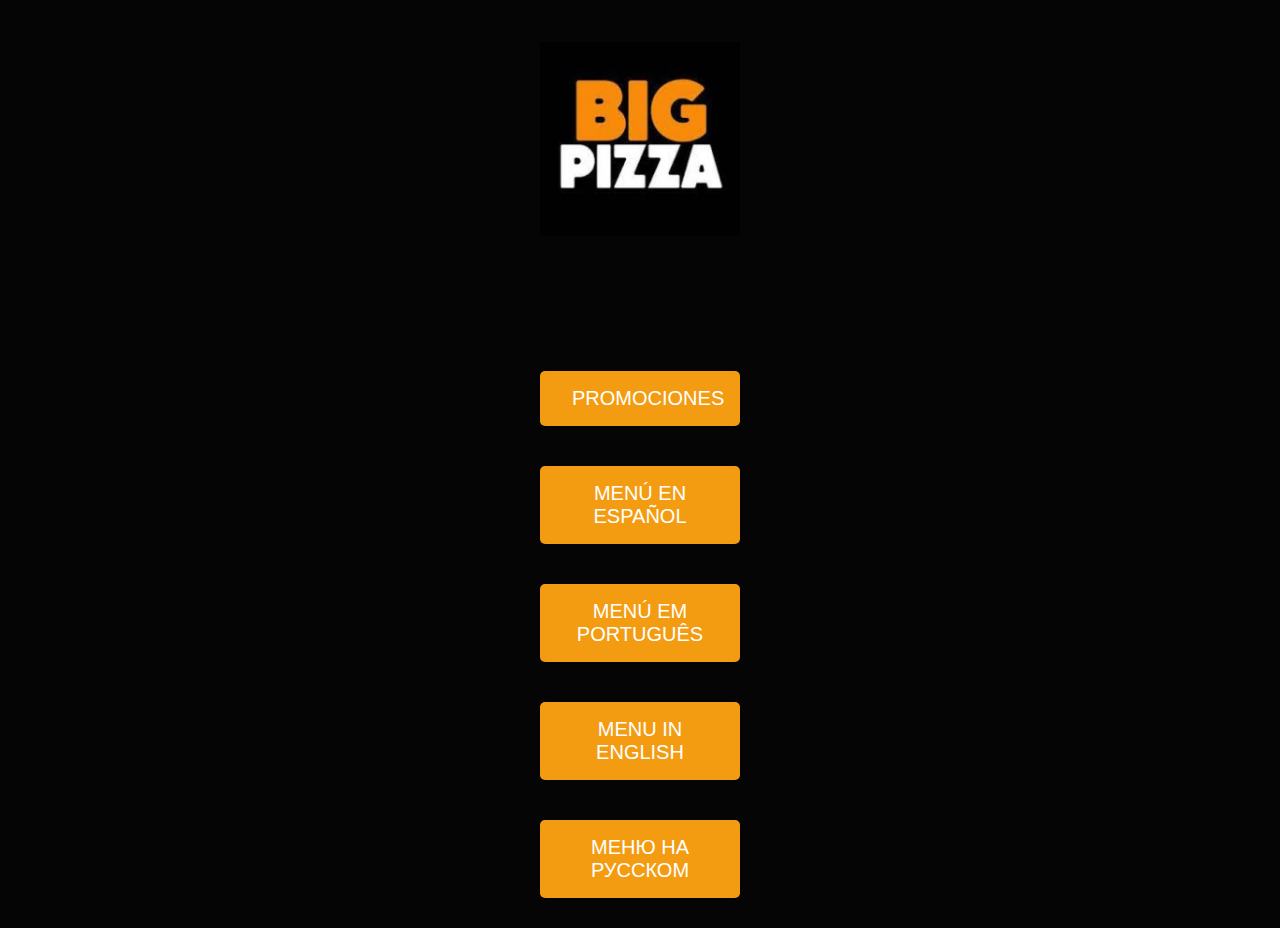
<file: index.html>
<!DOCTYPE html>
<html lang="en">
<head>
    <meta charset="UTF-8">
    <meta name="viewport" content="width=device-width, initial-scale=1.0">
    <title>Big Pizza</title>
    <link rel="stylesheet" href="styles.css">
    <style>
        body {
            font-family: Arial, sans-serif;
            margin: 0;
            padding: 0;
            background-color: #050505; /* Fondo negro */
            font-size: 1.2em; /* Aumento el tamaño de los textos en un 20% */
            color: white; /* Asegura que el texto sea visible sobre fondo negro */
        }

        /* Estilo para los botones */
        .button-container {
            text-align: center;
            margin-top: 100px;
        }

        .promo-button, .menu-button {
            font-size: 20px; /* Aumento el tamaño del texto en los botones */
            padding: 16px 32px; /* Aumento el tamaño del padding en los botones */
            margin: 10px;
            background-color: #f39c12;
            color: white;
            border: none;
            border-radius: 5px;
            cursor: pointer;
            transition: background-color 0.3s;
        }

        .promo-button:hover, .menu-button:hover {
            background-color: #e67e22;
        }

        /* Estilo para el contenedor del logo */
        .logo-container {
            text-align: center;
            margin-top: 50px;
        }

        .logo {
            width: 200px;
        }
    </style>
</head>
<body>
    <div class="main-container">
        <!-- Contenedor del logo -->
        <div class="logo-container">
            <img src="logo.png" alt="Big Pizza Logo" class="logo">
        </div>

        <!-- Contenedor de botones -->
        <div class="button-container">
            <button class="promo-button" onclick="window.location.href='promociones.html'">PROMOCIONES</button>
            <button class="menu-button" onclick="window.location.href='menu-espanol.html'">MENÚ EN ESPAÑOL</button>
            <button class="menu-button" onclick="window.location.href='menu-portugues.html'">MENÚ EM PORTUGUÊS</button>
            <button class="menu-button" onclick="window.location.href='menu-ingles.html'">MENU IN ENGLISH</button>
            <button class="menu-button" onclick="window.location.href='menu-ruso.html'">МЕНЮ НА РУССКОМ</button>
        </div>
    </div>
</body>
</html>
</file>
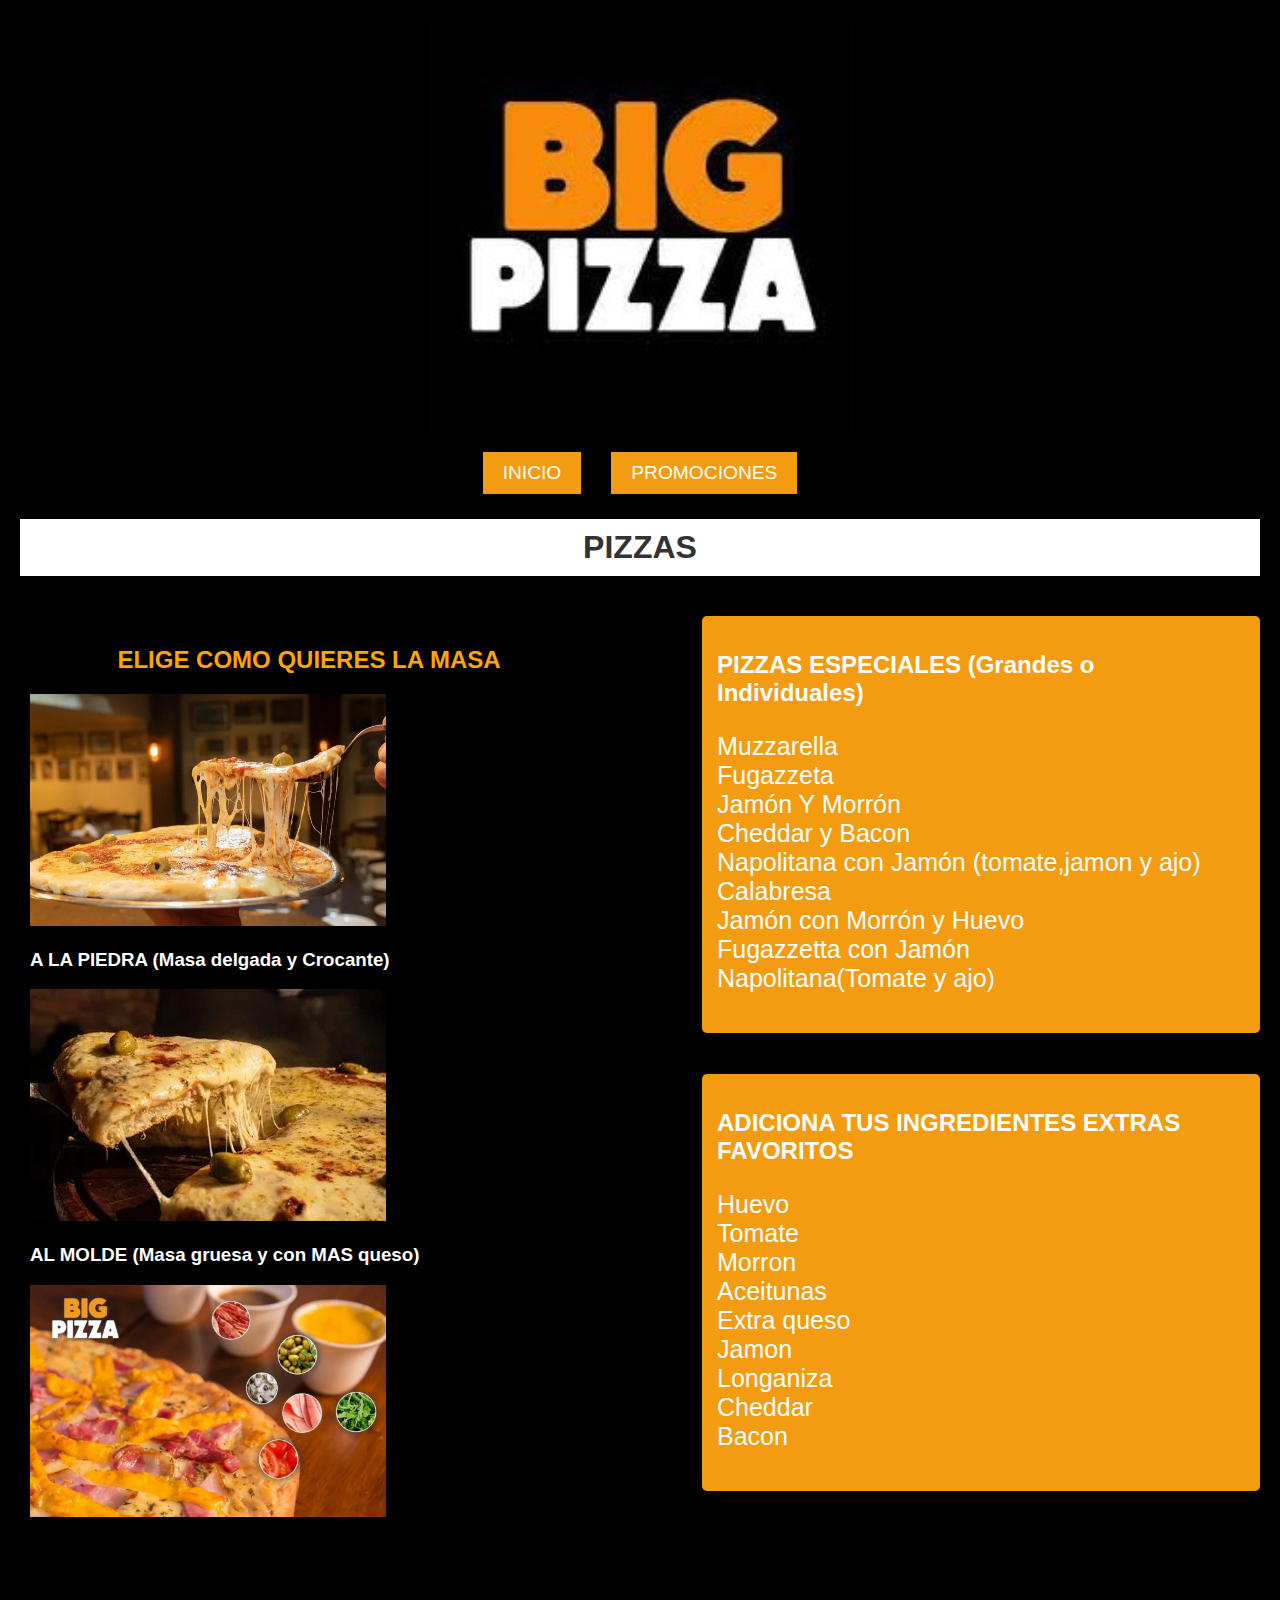
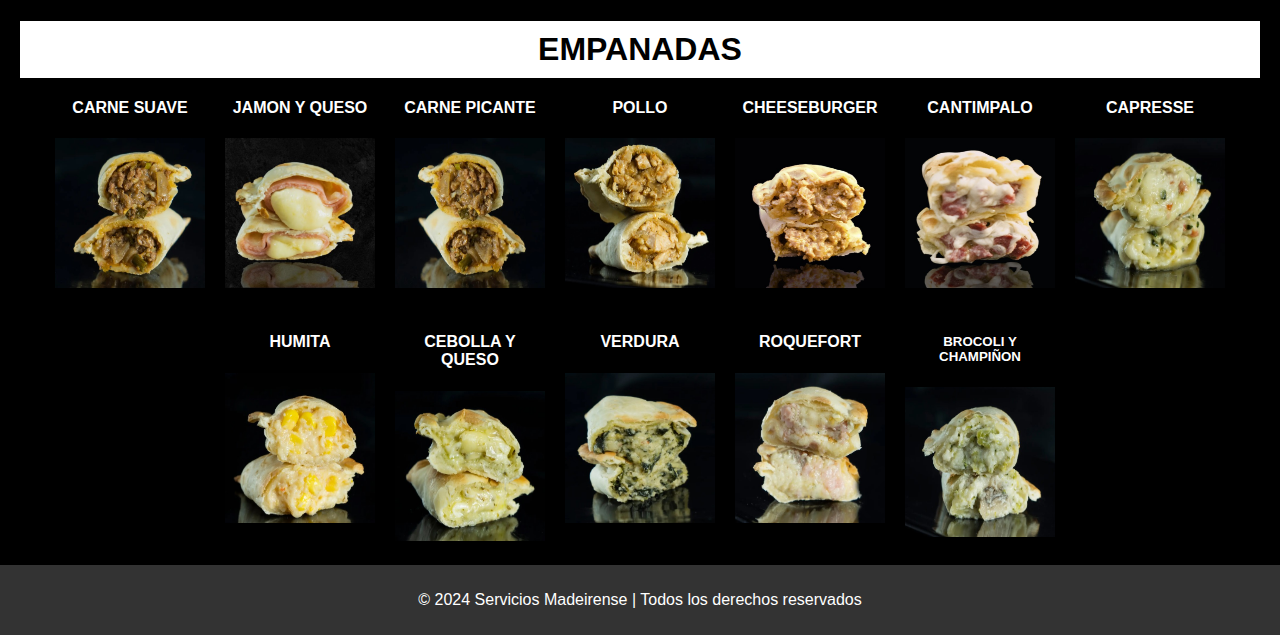
<file: menu-espanol.html>
<!DOCTYPE html>
<html lang="es">
<head>
    <meta charset="UTF-8">
    <meta name="viewport" content="width=device-width, initial-scale=1.0">
    <title>Menú Español - Big Pizza</title>
    <link rel="stylesheet" href="menu.css">

    <style>
        /* Clase para la franja blanca con el texto "PIZZAS" */
        .pizza-title {
            background-color: white;
            text-align: center;
            padding: 10px 0;
            font-size: 2em;
            font-weight: bold;
            color: #333;
            width: 100%; /* Hace que la franja ocupe todo el ancho */
            box-sizing: border-box; /* Asegura que el padding no cause desbordamiento */
            margin-top: 20px; /* Espacio entre los botones y la franja */
        }

        /* Estilo para los botones */
        .home-button, .promo-button, .fullscreen-button {
            font-size: 1.2em; /* Aumentar tamaño de la letra */
            color: white; /* Letra blanca */
            background-color: #f39c12; /* Color de fondo de los botones */
            border: none;
            padding: 10px 20px;
            margin: 5px;
            cursor: pointer;
        }

        /* Ajuste de tamaño de la imagen de la pizza */
        .masa-option img {
            width: 356px; /* Ancho de la imagen */
            height: 232px; /* Alto de la imagen */
            object-fit: cover; /* Asegura que la imagen se ajuste sin distorsionarse */
        }
    </style>


</head>
<body>
    <header>
        <div class="logo-container">
            <img src="logo.png" alt="Big Pizza Logo" class="logo">
        </div>
        
        <div class="buttons-container">
            <button class="home-button" onclick="window.location.href='index.html'">INICIO</button>
            <button class="promo-button" onclick="window.location.href='https://jessiquinterot.github.io/mi-proyecto/promociones.html'">PROMOCIONES</button>
        </div>

        <!-- Franja blanca con la palabra PIZZAS -->
        <div class="pizza-title">PIZZAS</div>
    </header>

    <!-- Sección de Pizzas -->
    <div class="menu-section">
        <div class="pizza-section">
            <h2 style="color: orange; text-align: center;">ELIGE COMO QUIERES LA MASA</h2>
            <div class="masa">
                <div class="masa-option">
                    <img src="images/piedra.jpg" alt="Masa a la Piedra">
                    <h3>A LA PIEDRA (Masa delgada y Crocante)</h3>
                </div>
                <div class="masa-option">
                    <img src="images/molde.jpg" alt="Masa al Molde">
                    <h3>AL MOLDE (Masa gruesa y con MAS queso)</h3>
                </div>
                <div class="masa-option">
                    <img src="images/toppings.jpg">
                </div>
            </div>
        </div>
        <div class="right-side">
            <div class="pizza-specials-section">
                <div class="orange-box">
                    <h2>PIZZAS ESPECIALES (Grandes o Individuales)</h2>
                    <ul class="no-bullets" style="font-size: 25px;">
                        <li>Muzzarella</li>
                        <li>Fugazzeta</li>
                        <li>Jamón Y Morrón</li>
                        <li>Cheddar y Bacon</li>
                        <li>Napolitana con Jamón (tomate,jamon y ajo)</li>
                        <li>Calabresa</li>
                        <li>Jamón con Morrón y Huevo</li>
                        <li>Fugazzetta con Jamón</li>
                        <li>Napolitana(Tomate y ajo)</li>
                    </ul>
                </div>
            </div>

            <div class="pizza-customize-section">
                <div class="orange-box">
                    <h2>ADICIONA TUS INGREDIENTES EXTRAS FAVORITOS</h2>
                    <ul class="no-bullets" style="font-size: 25px;">
                        <li>Huevo</li>
                        <li>Tomate</li>
                        <li>Morron</li>
                        <li>Aceitunas</li>
                        <li>Extra queso</li>
                        <li>Jamon</li>
                        <li>Longaniza</li>
                        <li>Cheddar</li>
                        <li>Bacon</li>
                    </ul>
                </div>
            </div>
        </div>
    </div>

    <!-- Sección de Empanadas -->
    <div class="empanadas-section">
        <div class="section-title" id="empanadas-title">EMPANADAS</div>
        <div class="empanadas-list">
            <div class="empanada-item">
                <h4>CARNE SUAVE</h4>
                <img src="images/empanada1.jpg" alt="Empanada Carne Suave">
            </div>
            <div class="empanada-item">
                <h4>JAMON Y QUESO</h4>
                <img src="images/empanada2.jpg" alt="Empanada Jamon y Queso">
            </div>
            <div class="empanada-item">
                <h4>CARNE PICANTE</h4>
                <img src="images/empanada3.jpg" alt="Empanada Carne Picante">
            </div>
            <div class="empanada-item">
                <h4>POLLO</h4>
                <img src="images/empanada4.jpg" alt="Empanada Pollo">
            </div>
            <div class="empanada-item">
                <h4>CHEESEBURGER</h4>
                <img src="images/empanada5.jpg" alt="Empanada Cheeseburger">
            </div>
            <div class="empanada-item">
                <h4>CANTIMPALO</h4>
                <img src="images/empanada6.jpg" alt="Empanada Cantimpalo">
            </div>
            <div class="empanada-item">
                <h4>CAPRESSE</h4>
                <img src="images/empanada7.jpg" alt="Empanada Capresse">
            </div>
            <div class="empanada-item">
                <h4>HUMITA</h4>
                <img src="images/empanada8.jpg" alt="Empanada Humita">
            </div>
            <div class="empanada-item">
                <h4>CEBOLLA Y QUESO</h4>
                <img src="images/empanada9.jpg" alt="Corn Empanada">
            </div>
            <div class="empanada-item">
                <h4>VERDURA</h4>
                <img src="images/empanada12.jpg" alt="Corn Empanada">
            </div>
            <div class="empanada-item">
                <h4>ROQUEFORT</h4>
                <img src="images/empanada11.jpg" alt="Corn Empanada">
            </div>
            <div class="empanada-item">
                <h5>BROCOLI Y CHAMPIÑON</h5>
                <img src="images/empanada10.jpg" alt="Empanada Brocoli">
            </div>
        </div>
    </div>

    <footer>
        <p>&copy; 2024 Servicios Madeirense | Todos los derechos reservados</p>
    </footer>
</body>
</html>
</file>
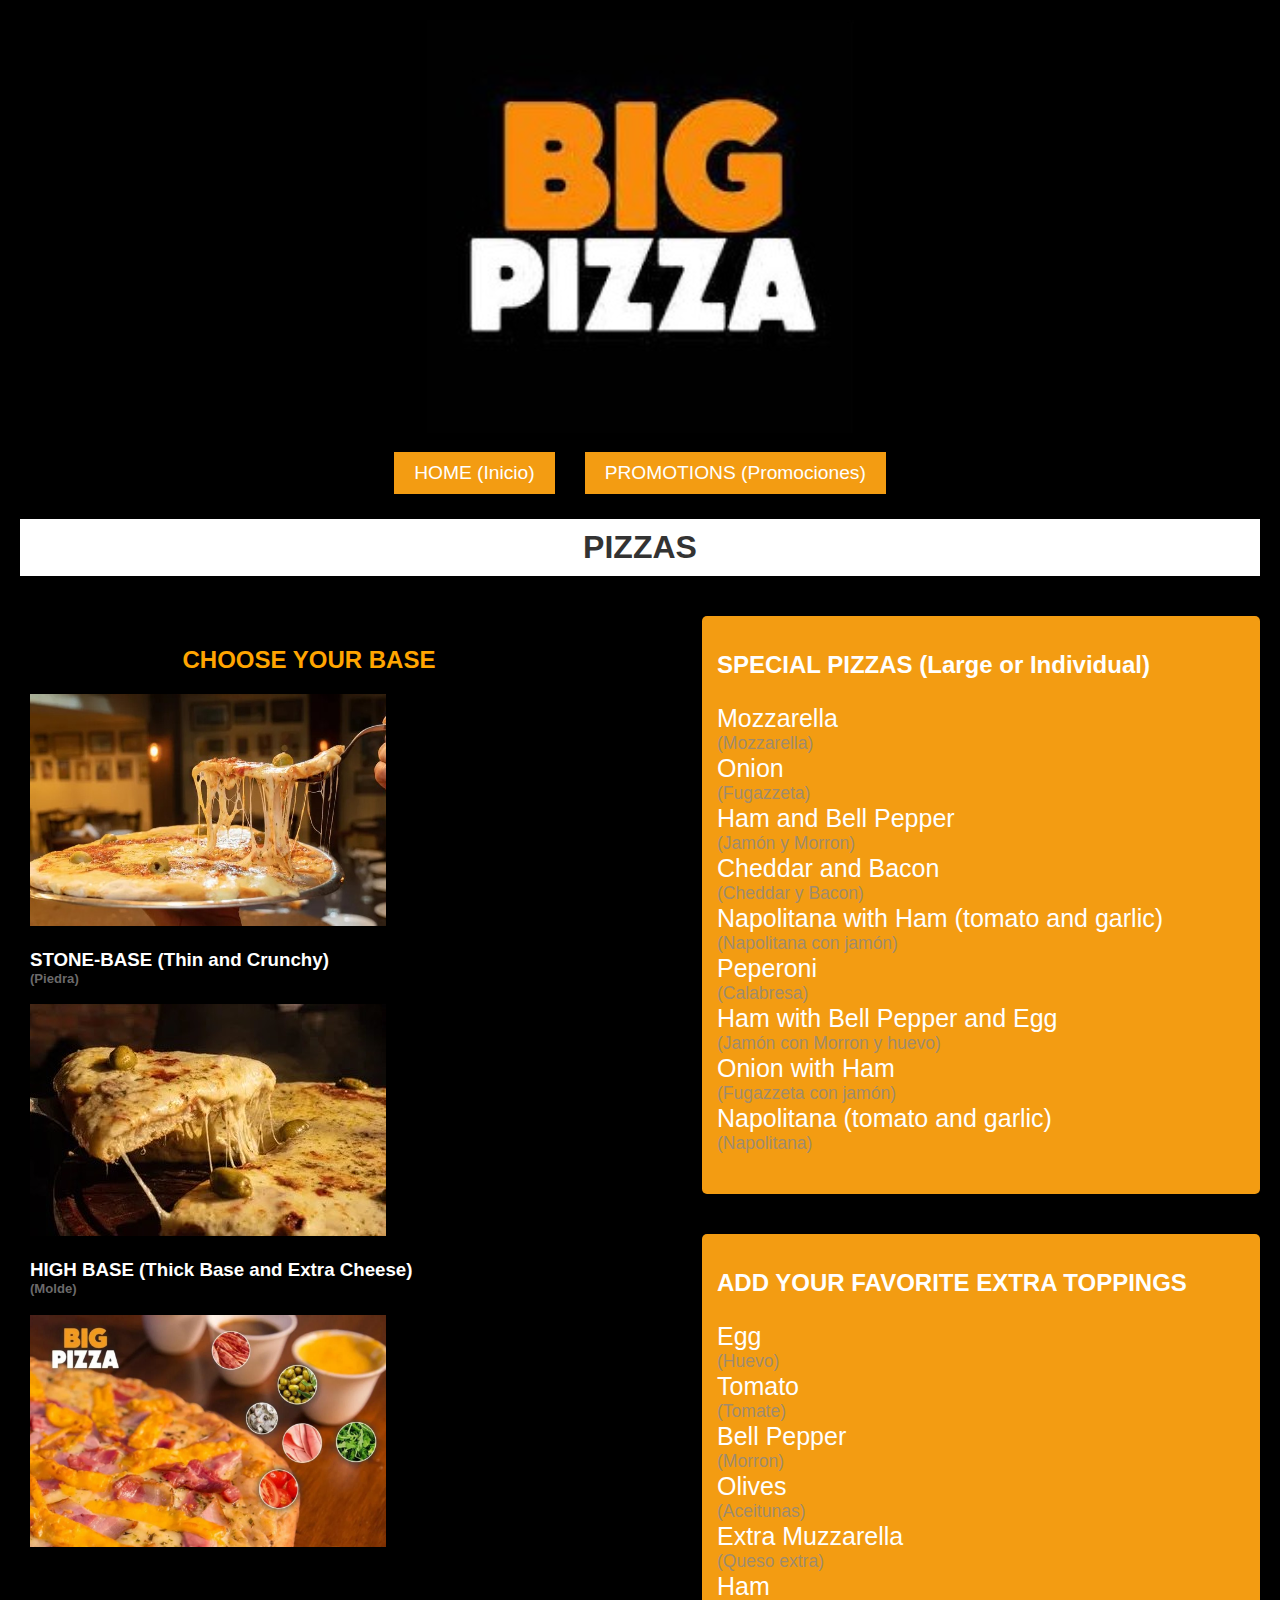
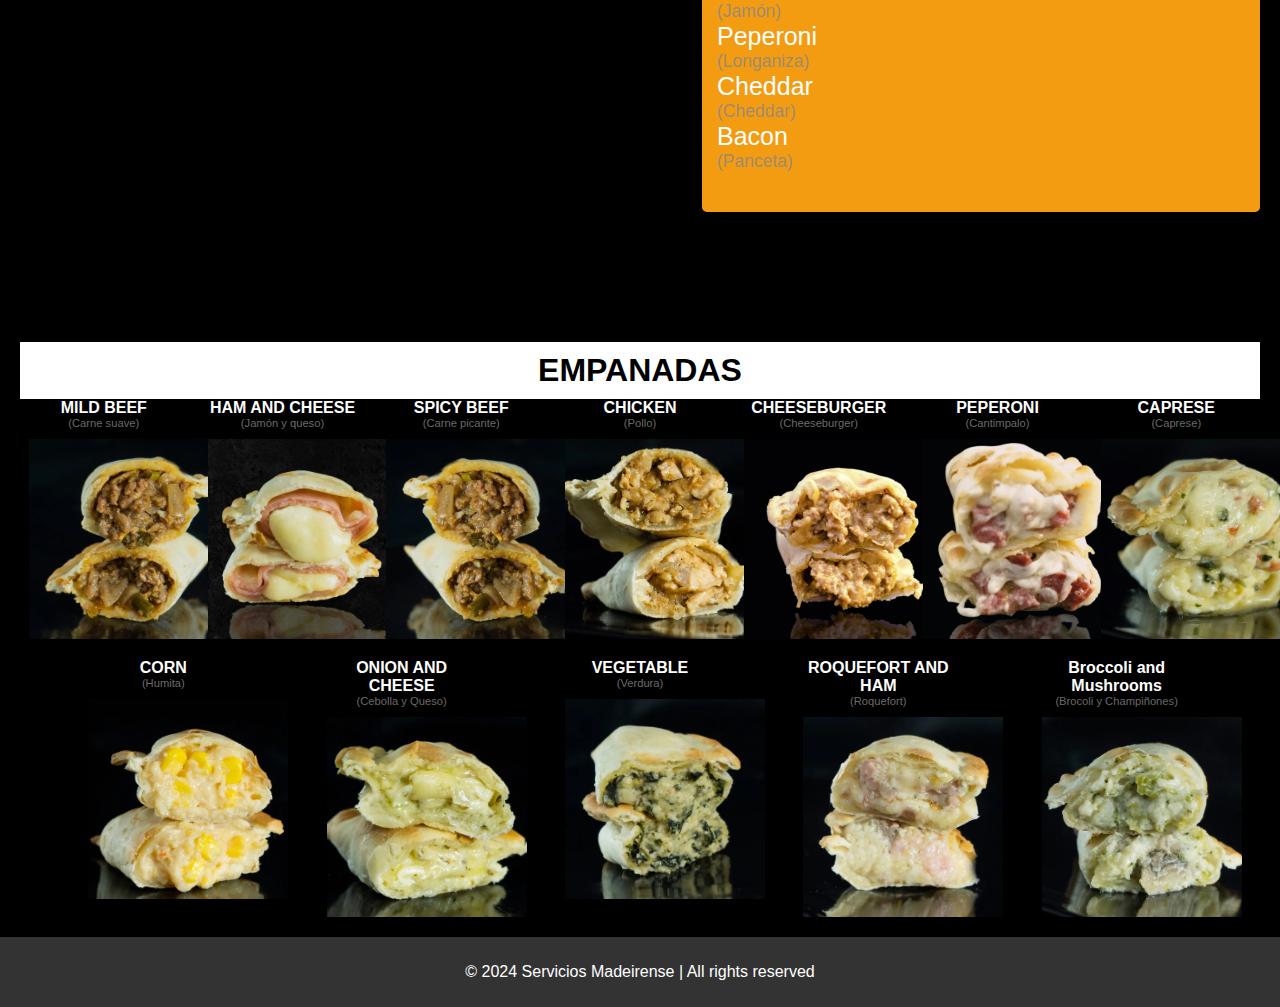
<file: menu-ingles.html>
<!DOCTYPE html>
<html lang="en">
<head>
    <meta charset="UTF-8">
    <meta name="viewport" content="width=device-width, initial-scale=1.0">
    <title>English Menu - Big Pizza</title>
    <link rel="stylesheet" href="menu.css">
    <style>
        .pizza-title {
            background-color: white;
            text-align: center;
            padding: 10px 0;
            font-size: 2em;
            font-weight: bold;
            color: #333;
            width: 100%;
            box-sizing: border-box;
            margin-top: 20px;
        }
        .home-button, .promo-button {
            font-size: 1.2em;
            color: white;
            background-color: #f39c12;
            border: none;
            padding: 10px 20px;
            margin: 5px;
            cursor: pointer;
        }
        .masa-option img {
            width: 356px;
            height: 232px;
            object-fit: cover;
        }
        .translation {
            display: block;
            font-size: 0.7em;
            color: rgba(136, 135, 135, 0.8);
        }
        .empanada-item h4 {
            margin: 0;
        }
        .empanada-item .translation {
            text-align: center;
            margin-bottom: 10px;
        }
        .empanada-item img {
            width: 200px; /* Asegura un ancho uniforme */
            height: 200px; /* Asegura una altura uniforme */
            object-fit: cover; /* Mantiene proporciones dentro del tamaño especificado */
            display: block;
            margin: 0 auto;
        }
        .empanadas-list {
            display: flex;
            flex-wrap: wrap;
            justify-content: space-evenly;
            gap: 20px; /* Espaciado entre las imágenes */
        }
    </style>
</head>
<body>
    <header>
        <div class="logo-container">
            <img src="logo.png" alt="Big Pizza Logo" class="logo">
        </div>
        
        <div class="buttons-container">
            <button class="home-button" onclick="window.location.href='index.html'">HOME (Inicio)</button>
            <button class="promo-button" onclick="window.location.href='https://jessiquinterot.github.io/mi-proyecto/promociones.html'">PROMOTIONS (Promociones)</button>
        </div>

        <div class="pizza-title">PIZZAS</div>
    </header>

    <div class="menu-section">
        <div class="pizza-section">
            <h2 style="color: orange; text-align: center;">CHOOSE YOUR BASE</h2>
            <div class="masa">
                <div class="masa-option">
                    <img src="images/piedra.jpg" alt="Stone-Baked Crust">
                    <h3>STONE-BASE (Thin and Crunchy) <span class="translation">(Piedra)</span></h3>
                </div>
                <div class="masa-option">
                    <img src="images/molde.jpg" alt="Pan-Baked Crust">
                    <h3>HIGH BASE (Thick Base and Extra Cheese) <span class="translation">(Molde)</span></h3>
                </div>
                <div class="masa-option">
                    <img src="images/toppings.jpg">
                </div>
            </div>
        </div>
        <div class="right-side">
            <div class="pizza-specials-section">
                <div class="orange-box">
                    <h2>SPECIAL PIZZAS (Large or Individual) </h2>
                    <ul class="no-bullets" style="font-size: 25px;">
                        <li>Mozzarella <span class="translation">(Mozzarella)</span></li>
                        <li>Onion <span class="translation">(Fugazzeta)</span></li>
                        <li>Ham and Bell Pepper <span class="translation">(Jamón y Morron)</span></li>
                        <li>Cheddar and Bacon <span class="translation">(Cheddar y Bacon)</span></li>
                        <li>Napolitana with Ham (tomato and garlic) <span class="translation">(Napolitana con jamón)</span></li>
                        <li>Peperoni <span class="translation">(Calabresa)</span></li>
                        <li>Ham with Bell Pepper and Egg <span class="translation">(Jamón con Morron y huevo)</span></li>
                        <li>Onion with Ham <span class="translation">(Fugazzeta con jamón)</span></li>
                        <li>Napolitana (tomato and garlic) <span class="translation">(Napolitana)</span></li>
                    </ul>
                </div>
            </div>

            <div class="pizza-customize-section">
                <div class="orange-box">
                    <h2>ADD YOUR FAVORITE EXTRA TOPPINGS </h2>
                    <ul class="no-bullets" style="font-size: 25px;">
                        <li>Egg <span class="translation">(Huevo)</span></li>
                        <li>Tomato <span class="translation">(Tomate)</span></li>
                        <li>Bell Pepper <span class="translation">(Morron)</span></li>
                        <li>Olives <span class="translation">(Aceitunas)</span></li>
                        <li>Extra Muzzarella <span class="translation">(Queso extra)</span></li>
                        <li>Ham <span class="translation">(Jamón)</span></li>
                        <li>Peperoni <span class="translation">(Longaniza)</span></li>
                        <li>Cheddar <span class="translation">(Cheddar)</span></li>
                        <li>Bacon <span class="translation">(Panceta)</span></li>
                    </ul>
                </div>
            </div>
        </div>
    </div>

    <div class="empanadas-section">
        <div class="section-title" id="empanadas-title">EMPANADAS</div>
        <div class="empanadas-list">
            <div class="empanada-item">
                <h4>MILD BEEF</h4>
                <span class="translation">(Carne suave)</span>
                <img src="images/empanada1.jpg" alt="Beef Empanada">
            </div>
            <div class="empanada-item">
                <h4>HAM AND CHEESE</h4>
                <span class="translation">(Jamón y queso)</span>
                <img src="images/empanada2.jpg" alt="Ham and Cheese Empanada">
            </div>
            <div class="empanada-item">
                <h4>SPICY BEEF</h4>
                <span class="translation">(Carne picante)</span>
                <img src="images/empanada3.jpg" alt="Spicy Beef Empanada">
            </div>
            <div class="empanada-item">
                <h4>CHICKEN</h4>
                <span class="translation">(Pollo)</span>
                <img src="images/empanada4.jpg" alt="Chicken Empanada">
            </div>
            <div class="empanada-item">
                <h4>CHEESEBURGER</h4>
                <span class="translation">(Cheeseburger)</span>
                <img src="images/empanada5.jpg" alt="Cheeseburger Empanada">
            </div>
            <div class="empanada-item">
                <h4>PEPERONI</h4>
                <span class="translation">(Cantimpalo)</span>
                <img src="images/empanada6.jpg" alt="Cantimpalo Sausage Empanada">
            </div>
            <div class="empanada-item">
                <h4>CAPRESE</h4>
                <span class="translation">(Caprese)</span>
                <img src="images/empanada7.jpg" alt="Caprese Empanada">
            </div>
            <div class="empanada-item">
                <h4>CORN</h4>
                <span class="translation">(Humita)</span>
                <img src="images/empanada8.jpg" alt="Corn Empanada">
            </div>
            <div class="empanada-item">
                <h4>ONION AND CHEESE</h4>
                <span class="translation">(Cebolla y Queso)</span>
                <img src="images/empanada9.jpg" alt="Corn Empanada">
            </div>
            <div class="empanada-item">
                <h4>VEGETABLE</h4>
                <span class="translation">(Verdura)</span>
                <img src="images/empanada12.jpg" alt="Corn Empanada">
            </div>
            <div class="empanada-item">
                <h4>ROQUEFORT AND HAM</h4>
                <span class="translation">(Roquefort)</span>
                <img src="images/empanada11.jpg" alt="Corn Empanada">
            </div>
            <div class="empanada-item">
                <h4>Broccoli and Mushrooms</h4>
                <span class="translation">(Brocoli y Champiñones)</span>
                <img src="images/empanada10.jpg" alt="Corn Empanada">
            </div>
        </div>
    </div>

    <footer>
        <p>&copy; 2024 Servicios Madeirense | All rights reserved</p>
    </footer>
</body>
</html>
</file>
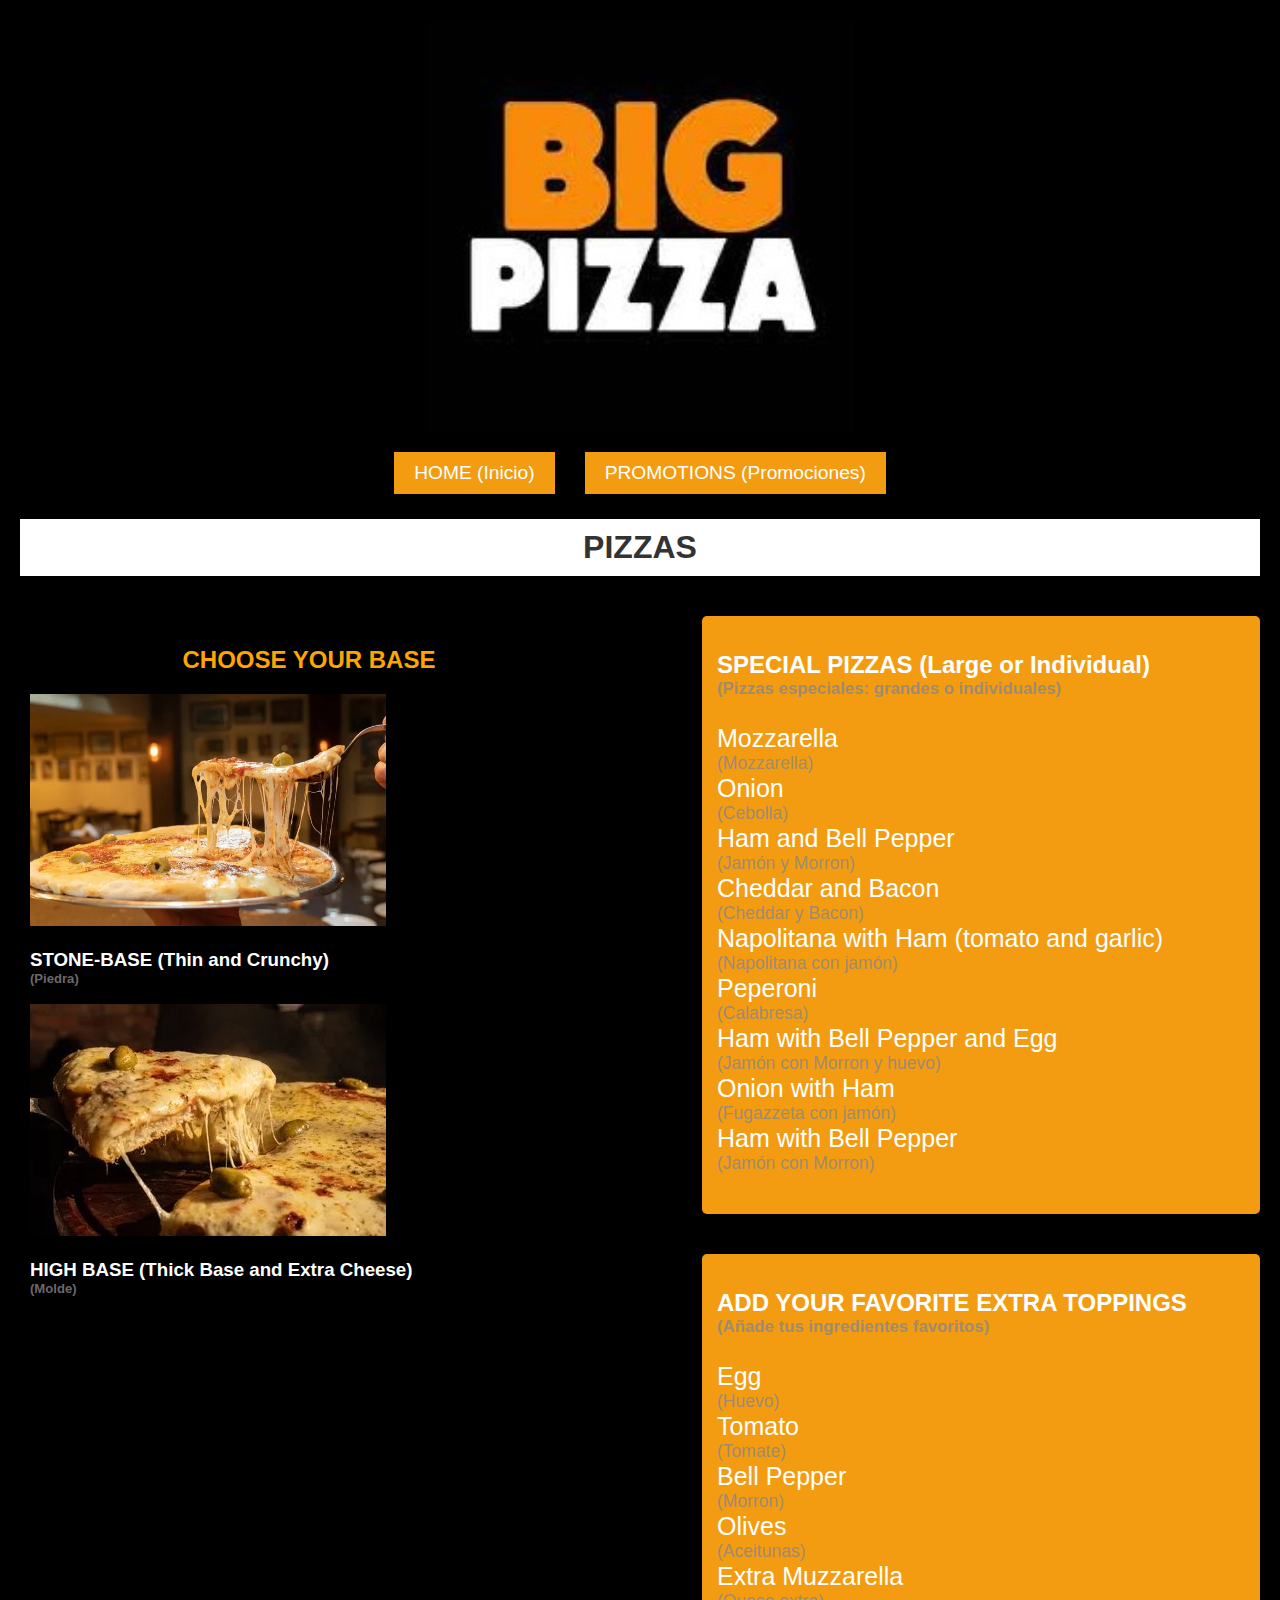
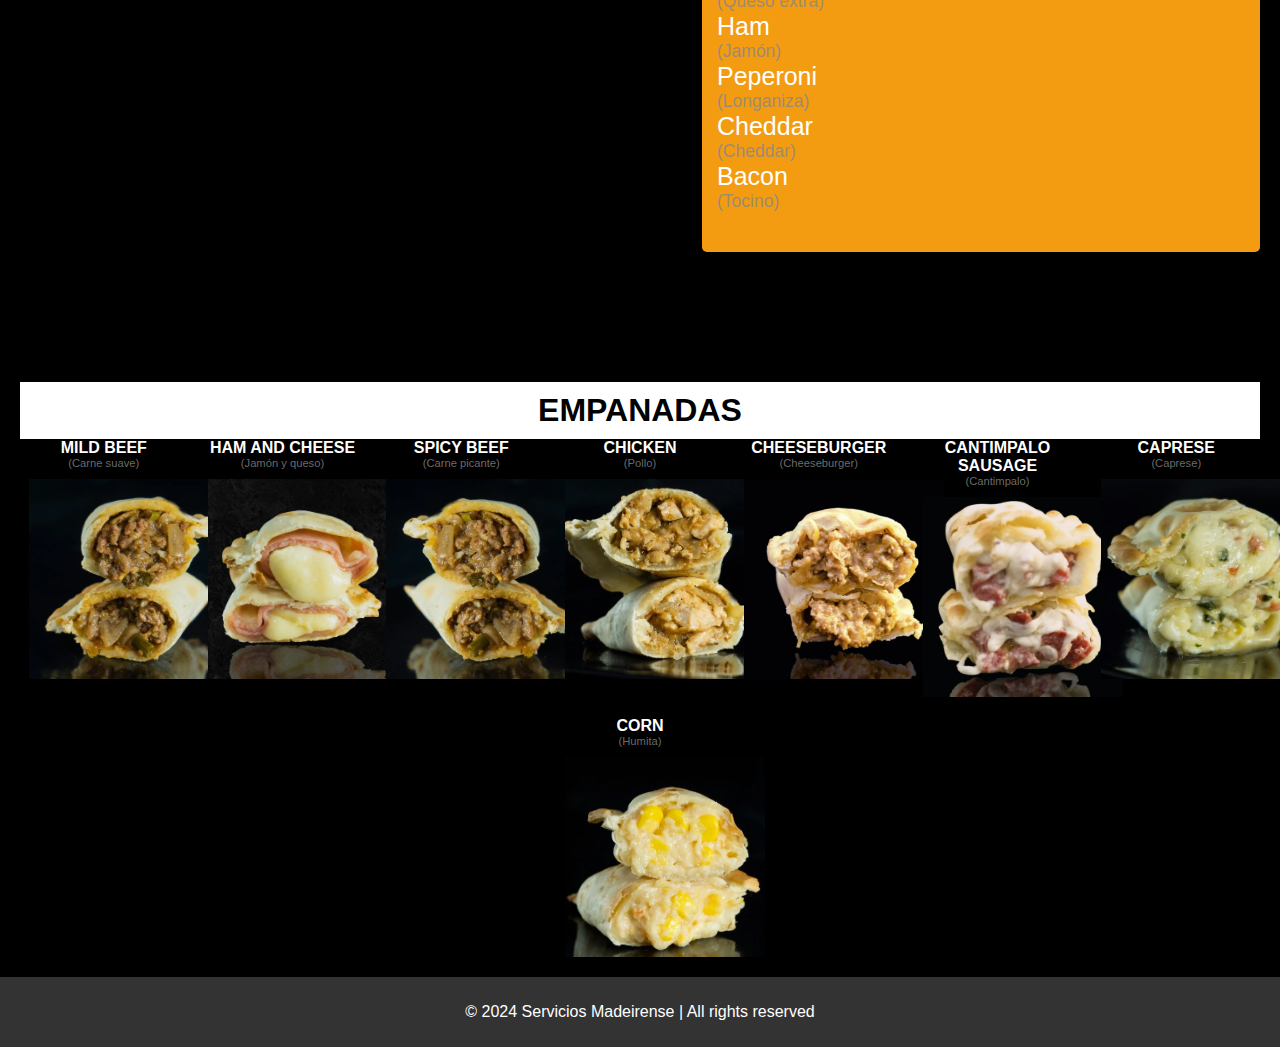
<file: menu-ingles1.html>
<!DOCTYPE html>
<html lang="en">
<head>
    <meta charset="UTF-8">
    <meta name="viewport" content="width=device-width, initial-scale=1.0">
    <title>English Menu - Big Pizza</title>
    <link rel="stylesheet" href="menu.css">
    <style>
        .pizza-title {
            background-color: white;
            text-align: center;
            padding: 10px 0;
            font-size: 2em;
            font-weight: bold;
            color: #333;
            width: 100%;
            box-sizing: border-box;
            margin-top: 20px;
        }
        .home-button, .promo-button {
            font-size: 1.2em;
            color: white;
            background-color: #f39c12;
            border: none;
            padding: 10px 20px;
            margin: 5px;
            cursor: pointer;
        }
        .masa-option img {
            width: 356px;
            height: 232px;
            object-fit: cover;
        }
        .translation {
            display: block;
            font-size: 0.7em;
            color: rgba(136, 135, 135, 0.8);
        }
        .empanada-item h4 {
            margin: 0;
        }
        .empanada-item .translation {
            text-align: center;
            margin-bottom: 10px;
        }
        .empanada-item img {
            width: 200px; /* Asegura un ancho uniforme */
            height: 200px; /* Asegura una altura uniforme */
            object-fit: cover; /* Mantiene proporciones dentro del tamaño especificado */
            display: block;
            margin: 0 auto;
        }
        .empanadas-list {
            display: flex;
            flex-wrap: wrap;
            justify-content: space-evenly;
            gap: 20px; /* Espaciado entre las imágenes */
        }
    </style>
</head>
<body>
    <header>
        <div class="logo-container">
            <img src="logo.png" alt="Big Pizza Logo" class="logo">
        </div>
        
        <div class="buttons-container">
            <button class="home-button" onclick="window.location.href='index.html'">HOME (Inicio)</button>
            <button class="promo-button" onclick="window.location.href='https://jessiquinterot.github.io/mi-proyecto/promociones.html'">PROMOTIONS (Promociones)</button>
        </div>

        <div class="pizza-title">PIZZAS</div>
    </header>

    <div class="menu-section">
        <div class="pizza-section">
            <h2 style="color: orange; text-align: center;">CHOOSE YOUR BASE</h2>
            <div class="masa">
                <div class="masa-option">
                    <img src="images/piedra.jpg" alt="Stone-Baked Crust">
                    <h3>STONE-BASE (Thin and Crunchy) <span class="translation">(Piedra)</span></h3>
                </div>
                <div class="masa-option">
                    <img src="images/molde.jpg" alt="Pan-Baked Crust">
                    <h3>HIGH BASE (Thick Base and Extra Cheese) <span class="translation">(Molde)</span></h3>
                </div>
            </div>
        </div>
        <div class="right-side">
            <div class="pizza-specials-section">
                <div class="orange-box">
                    <h2>SPECIAL PIZZAS (Large or Individual) <span class="translation">(Pizzas especiales: grandes o individuales)</span></h2>
                    <ul class="no-bullets" style="font-size: 25px;">
                        <li>Mozzarella <span class="translation">(Mozzarella)</span></li>
                        <li>Onion <span class="translation">(Cebolla)</span></li>
                        <li>Ham and Bell Pepper <span class="translation">(Jamón y Morron)</span></li>
                        <li>Cheddar and Bacon <span class="translation">(Cheddar y Bacon)</span></li>
                        <li>Napolitana with Ham (tomato and garlic) <span class="translation">(Napolitana con jamón)</span></li>
                        <li>Peperoni <span class="translation">(Calabresa)</span></li>
                        <li>Ham with Bell Pepper and Egg <span class="translation">(Jamón con Morron y huevo)</span></li>
                        <li>Onion with Ham <span class="translation">(Fugazzeta con jamón)</span></li>
                        <li>Ham with Bell Pepper <span class="translation">(Jamón con Morron)</span></li>
                    </ul>
                </div>
            </div>

            <div class="pizza-customize-section">
                <div class="orange-box">
                    <h2>ADD YOUR FAVORITE EXTRA TOPPINGS <span class="translation">(Añade tus ingredientes favoritos)</span></h2>
                    <ul class="no-bullets" style="font-size: 25px;">
                        <li>Egg <span class="translation">(Huevo)</span></li>
                        <li>Tomato <span class="translation">(Tomate)</span></li>
                        <li>Bell Pepper <span class="translation">(Morron)</span></li>
                        <li>Olives <span class="translation">(Aceitunas)</span></li>
                        <li>Extra Muzzarella <span class="translation">(Queso extra)</span></li>
                        <li>Ham <span class="translation">(Jamón)</span></li>
                        <li>Peperoni <span class="translation">(Longaniza)</span></li>
                        <li>Cheddar <span class="translation">(Cheddar)</span></li>
                        <li>Bacon <span class="translation">(Tocino)</span></li>
                    </ul>
                </div>
            </div>
        </div>
    </div>

    <div class="empanadas-section">
        <div class="section-title" id="empanadas-title">EMPANADAS</div>
        <div class="empanadas-list">
            <div class="empanada-item">
                <h4>MILD BEEF</h4>
                <span class="translation">(Carne suave)</span>
                <img src="images/empanada1.jpg" alt="Beef Empanada">
            </div>
            <div class="empanada-item">
                <h4>HAM AND CHEESE</h4>
                <span class="translation">(Jamón y queso)</span>
                <img src="images/empanada2.jpg" alt="Ham and Cheese Empanada">
            </div>
            <div class="empanada-item">
                <h4>SPICY BEEF</h4>
                <span class="translation">(Carne picante)</span>
                <img src="images/empanada3.jpg" alt="Spicy Beef Empanada">
            </div>
            <div class="empanada-item">
                <h4>CHICKEN</h4>
                <span class="translation">(Pollo)</span>
                <img src="images/empanada4.jpg" alt="Chicken Empanada">
            </div>
            <div class="empanada-item">
                <h4>CHEESEBURGER</h4>
                <span class="translation">(Cheeseburger)</span>
                <img src="images/empanada5.jpg" alt="Cheeseburger Empanada">
            </div>
            <div class="empanada-item">
                <h4>CANTIMPALO SAUSAGE</h4>
                <span class="translation">(Cantimpalo)</span>
                <img src="images/empanada6.jpg" alt="Cantimpalo Sausage Empanada">
            </div>
            <div class="empanada-item">
                <h4>CAPRESE</h4>
                <span class="translation">(Caprese)</span>
                <img src="images/empanada7.jpg" alt="Caprese Empanada">
            </div>
            <div class="empanada-item">
                <h4>CORN</h4>
                <span class="translation">(Humita)</span>
                <img src="images/empanada8.jpg" alt="Corn Empanada">
            </div>
        </div>
    </div>

    <footer>
        <p>&copy; 2024 Servicios Madeirense | All rights reserved</p>
    </footer>
</body>
</html>
</file>
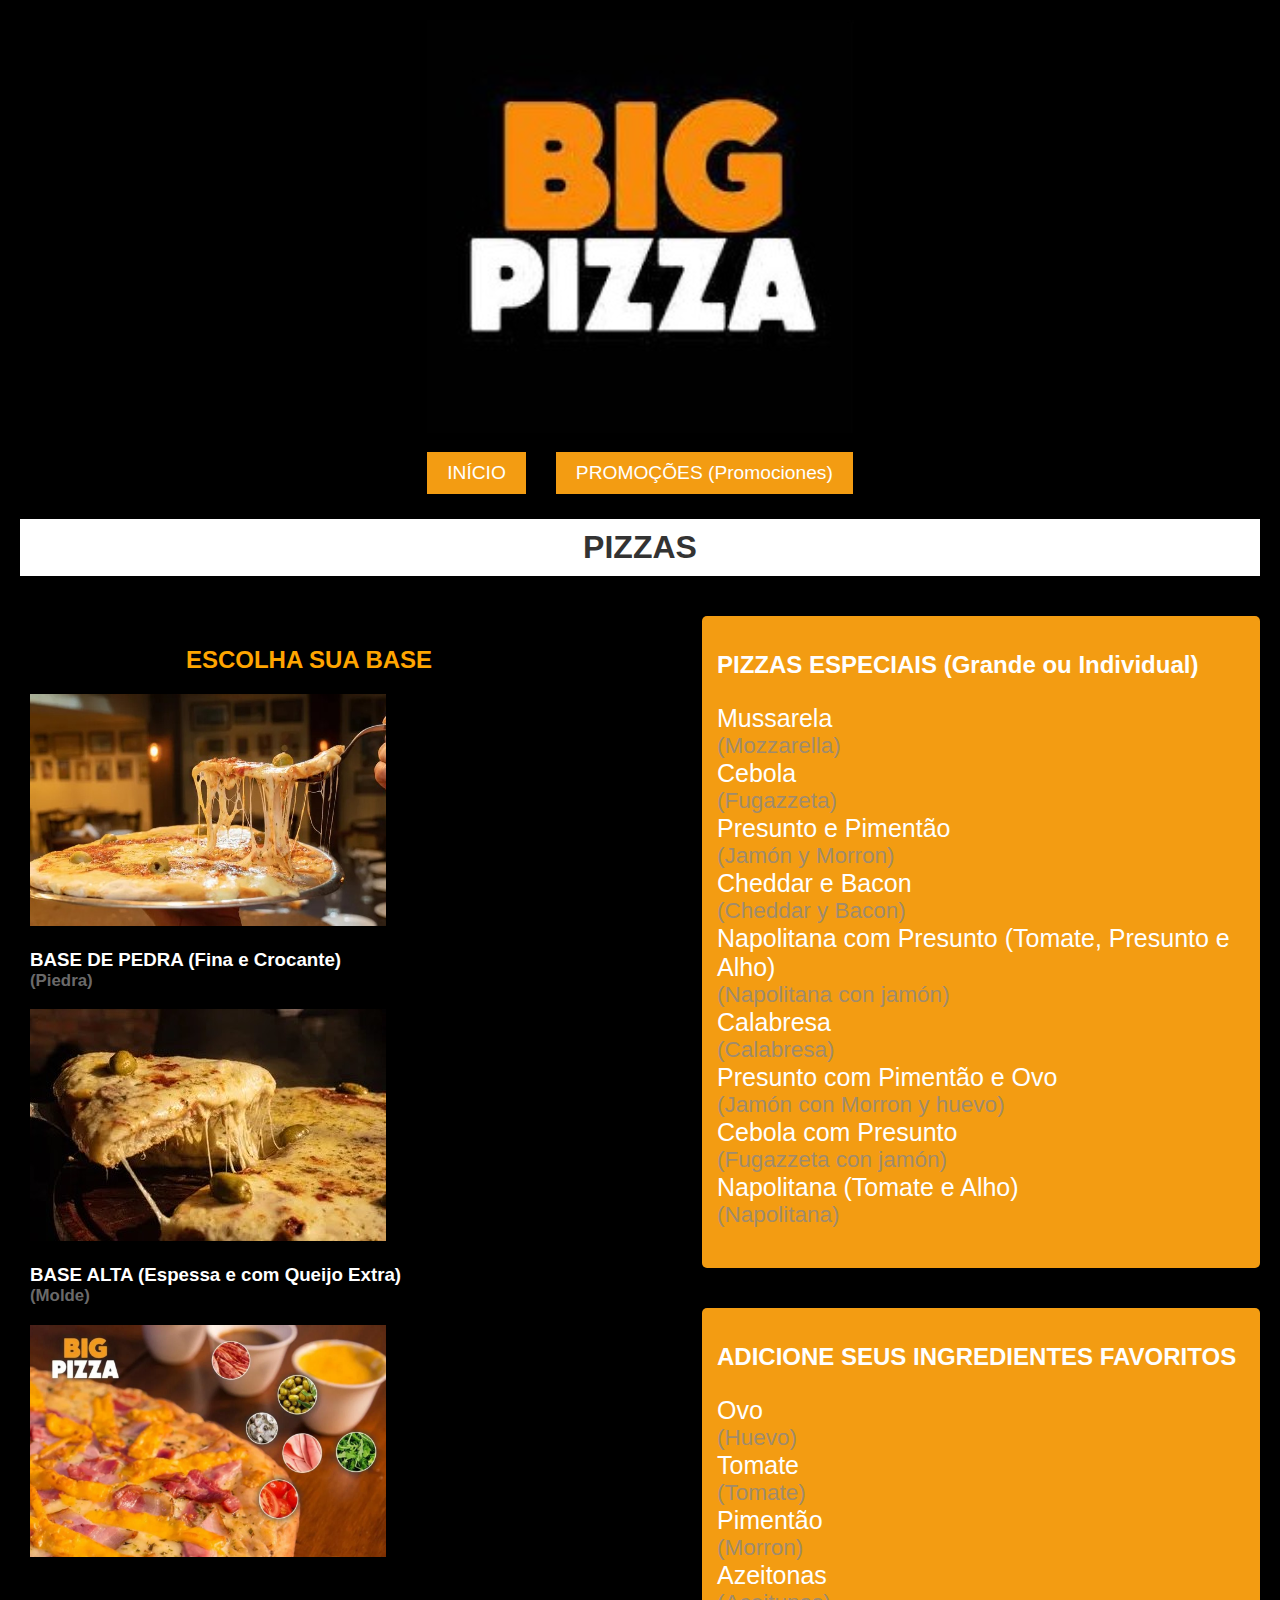
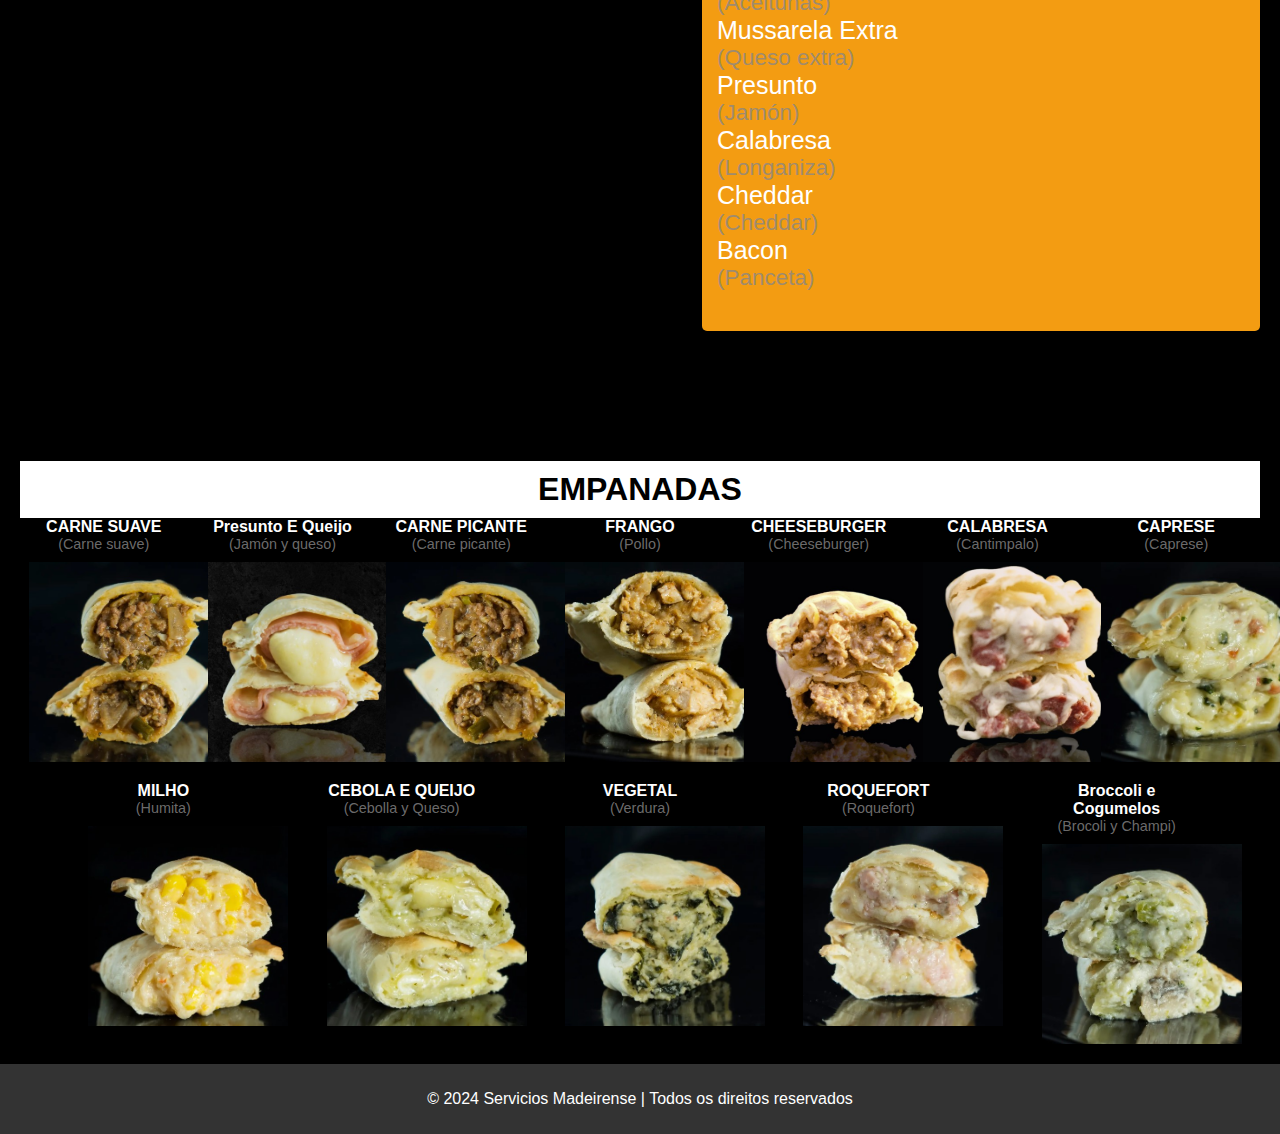
<file: menu-portugues.html>
<!DOCTYPE html>
<html lang="pt">
<head>
    <meta charset="UTF-8">
    <meta name="viewport" content="width=device-width, initial-scale=1.0">
    <title>Menu em Português - Big Pizza</title>
    <link rel="stylesheet" href="menu.css">
    <style>
        .pizza-title {
            background-color: white;
            text-align: center;
            padding: 10px 0;
            font-size: 2em;
            font-weight: bold;
            color: #333;
            width: 100%;
            box-sizing: border-box;
            margin-top: 20px;
        }
        .home-button, .promo-button {
            font-size: 1.2em;
            color: white;
            background-color: #f39c12;
            border: none;
            padding: 10px 20px;
            margin: 5px;
            cursor: pointer;
        }
        .masa-option img {
            width: 356px;
            height: 232px;
            object-fit: cover;
        }
        .translation {
            display: block;
            font-size: 0.9em;
            color: rgba(136, 135, 135, 0.8);
        }
        .empanada-item h4 {
            margin: 0;
        }
        .empanada-item .translation {
            text-align: center;
            margin-bottom: 10px;
        }
        .empanada-item img {
            width: 200px; /* Asegura um tamanho uniforme */
            height: 200px;
            object-fit: cover;
            display: block;
            margin: 0 auto;
        }
        .empanadas-list {
            display: flex;
            flex-wrap: wrap;
            justify-content: space-evenly;
            gap: 20px;
        }
    </style>
</head>
<body>
    <header>
        <div class="logo-container">
            <img src="logo.png" alt="Logo Big Pizza" class="logo">
        </div>
        
        <div class="buttons-container">
            <button class="home-button" onclick="window.location.href='index.html'">INÍCIO</button>
            <button class="promo-button" onclick="window.location.href='https://jessiquinterot.github.io/mi-proyecto/promociones.html'">PROMOÇÕES (Promociones)</button>
        </div>

        <div class="pizza-title">PIZZAS</div>
    </header>

    <div class="menu-section">
        <div class="pizza-section">
            <h2 style="color: orange; text-align: center;">ESCOLHA SUA BASE</h2>
            <div class="masa">
                <div class="masa-option">
                    <img src="images/piedra.jpg" alt="Massa de Pedra">
                    <h3>BASE DE PEDRA (Fina e Crocante) <span class="translation">(Piedra)</span></h3>
                </div>
                <div class="masa-option">
                    <img src="images/molde.jpg" alt="Massa Alta">
                    <h3>BASE ALTA (Espessa e com Queijo Extra) <span class="translation">(Molde)</span></h3>
                </div>
                <div class="masa-option">
                    <img src="images/toppings.jpg">
                </div>
            </div>
        </div>
        <div class="right-side">
            <div class="pizza-specials-section">
                <div class="orange-box">
                    <h2>PIZZAS ESPECIAIS (Grande ou Individual) </h2>
                    <ul class="no-bullets" style="font-size: 25px;">
                        <li>Mussarela <span class="translation">(Mozzarella)</span></li>
                        <li>Cebola <span class="translation">(Fugazzeta)</span></li>
                        <li>Presunto e Pimentão <span class="translation">(Jamón y Morron)</span></li>
                        <li>Cheddar e Bacon <span class="translation">(Cheddar y Bacon)</span></li>
                        <li>Napolitana com Presunto (Tomate, Presunto e Alho) <span class="translation">(Napolitana con jamón)</span></li>
                        <li>Calabresa <span class="translation">(Calabresa)</span></li>
                        <li>Presunto com Pimentão e Ovo <span class="translation">(Jamón con Morron y huevo)</span></li>
                        <li>Cebola com Presunto <span class="translation">(Fugazzeta con jamón)</span></li>
                        <li>Napolitana (Tomate e Alho) <span class="translation">(Napolitana)</span></li>
                    </ul>
                </div>
            </div>

            <div class="pizza-customize-section">
                <div class="orange-box">
                    <h2>ADICIONE SEUS INGREDIENTES FAVORITOS </h2>
                    <ul class="no-bullets" style="font-size: 25px;">
                        <li>Ovo <span class="translation">(Huevo)</span></li>
                        <li>Tomate <span class="translation">(Tomate)</span></li>
                        <li>Pimentão <span class="translation">(Morron)</span></li>
                        <li>Azeitonas <span class="translation">(Aceitunas)</span></li>
                        <li>Mussarela Extra <span class="translation">(Queso extra)</span></li>
                        <li>Presunto <span class="translation">(Jamón)</span></li>
                        <li>Calabresa <span class="translation">(Longaniza)</span></li>
                        <li>Cheddar <span class="translation">(Cheddar)</span></li>
                        <li>Bacon <span class="translation">(Panceta)</span></li>
                    </ul>
                </div>
            </div>
        </div>
    </div>

    <div class="empanadas-section">
        <div class="section-title" id="empanadas-title">EMPANADAS</div>
        <div class="empanadas-list">
            <div class="empanada-item">
                <h4>CARNE SUAVE</h4>
                <span class="translation">(Carne suave)</span>
                <img src="images/empanada1.jpg" alt="Empanada de Carne">
            </div>
            <div class="empanada-item">
                <h4>Presunto E Queijo</h4>
                <span class="translation">(Jamón y queso)</span>
                <img src="images/empanada2.jpg" alt="Empanada de Presunto e Queijo">
            </div>
            <div class="empanada-item">
                <h4>CARNE PICANTE</h4>
                <span class="translation">(Carne picante)</span>
                <img src="images/empanada3.jpg" alt="Empanada de Carne Picante">
            </div>
            <div class="empanada-item">
                <h4>FRANGO</h4>
                <span class="translation">(Pollo)</span>
                <img src="images/empanada4.jpg" alt="Empanada de Frango">
            </div>
            <div class="empanada-item">
                <h4>CHEESEBURGER</h4>
                <span class="translation">(Cheeseburger)</span>
                <img src="images/empanada5.jpg" alt="Empanada Cheeseburger">
            </div>
            <div class="empanada-item">
                <h4>CALABRESA</h4>
                <span class="translation">(Cantimpalo)</span>
                <img src="images/empanada6.jpg" alt="Empanada de Calabresa">
            </div>
            <div class="empanada-item">
                <h4>CAPRESE</h4>
                <span class="translation">(Caprese)</span>
                <img src="images/empanada7.jpg" alt="Empanada Caprese">
            </div>
            <div class="empanada-item">
                <h4>MILHO</h4>
                <span class="translation">(Humita)</span>
                <img src="images/empanada8.jpg" alt="Empanada de Milho">
            </div>
            <div class="empanada-item">
                <h4>CEBOLA E QUEIJO</h4>
                <span class="translation">(Cebolla y Queso)</span>
                <img src="images/empanada9.jpg" alt="Corn Empanada">
            </div>
            <div class="empanada-item">
                <h4>VEGETAL</h4>
                <span class="translation">(Verdura)</span>
                <img src="images/empanada12.jpg" alt="Corn Empanada">
            </div>
            <div class="empanada-item">
                <h4>ROQUEFORT</h4>
                <span class="translation">(Roquefort)</span>
                <img src="images/empanada11.jpg" alt="Corn Empanada">
            </div>
            <div class="empanada-item">
                <h4>Broccoli e Cogumelos</h4>
                <span class="translation">(Brocoli y Champi)</span>
                <img src="images/empanada10.jpg" alt="Corn Empanada">
            </div>
        </div>
    </div>

    <footer>
        <p>&copy; 2024 Servicios Madeirense | Todos os direitos reservados</p>
    </footer>
</body>
</html>
</file>
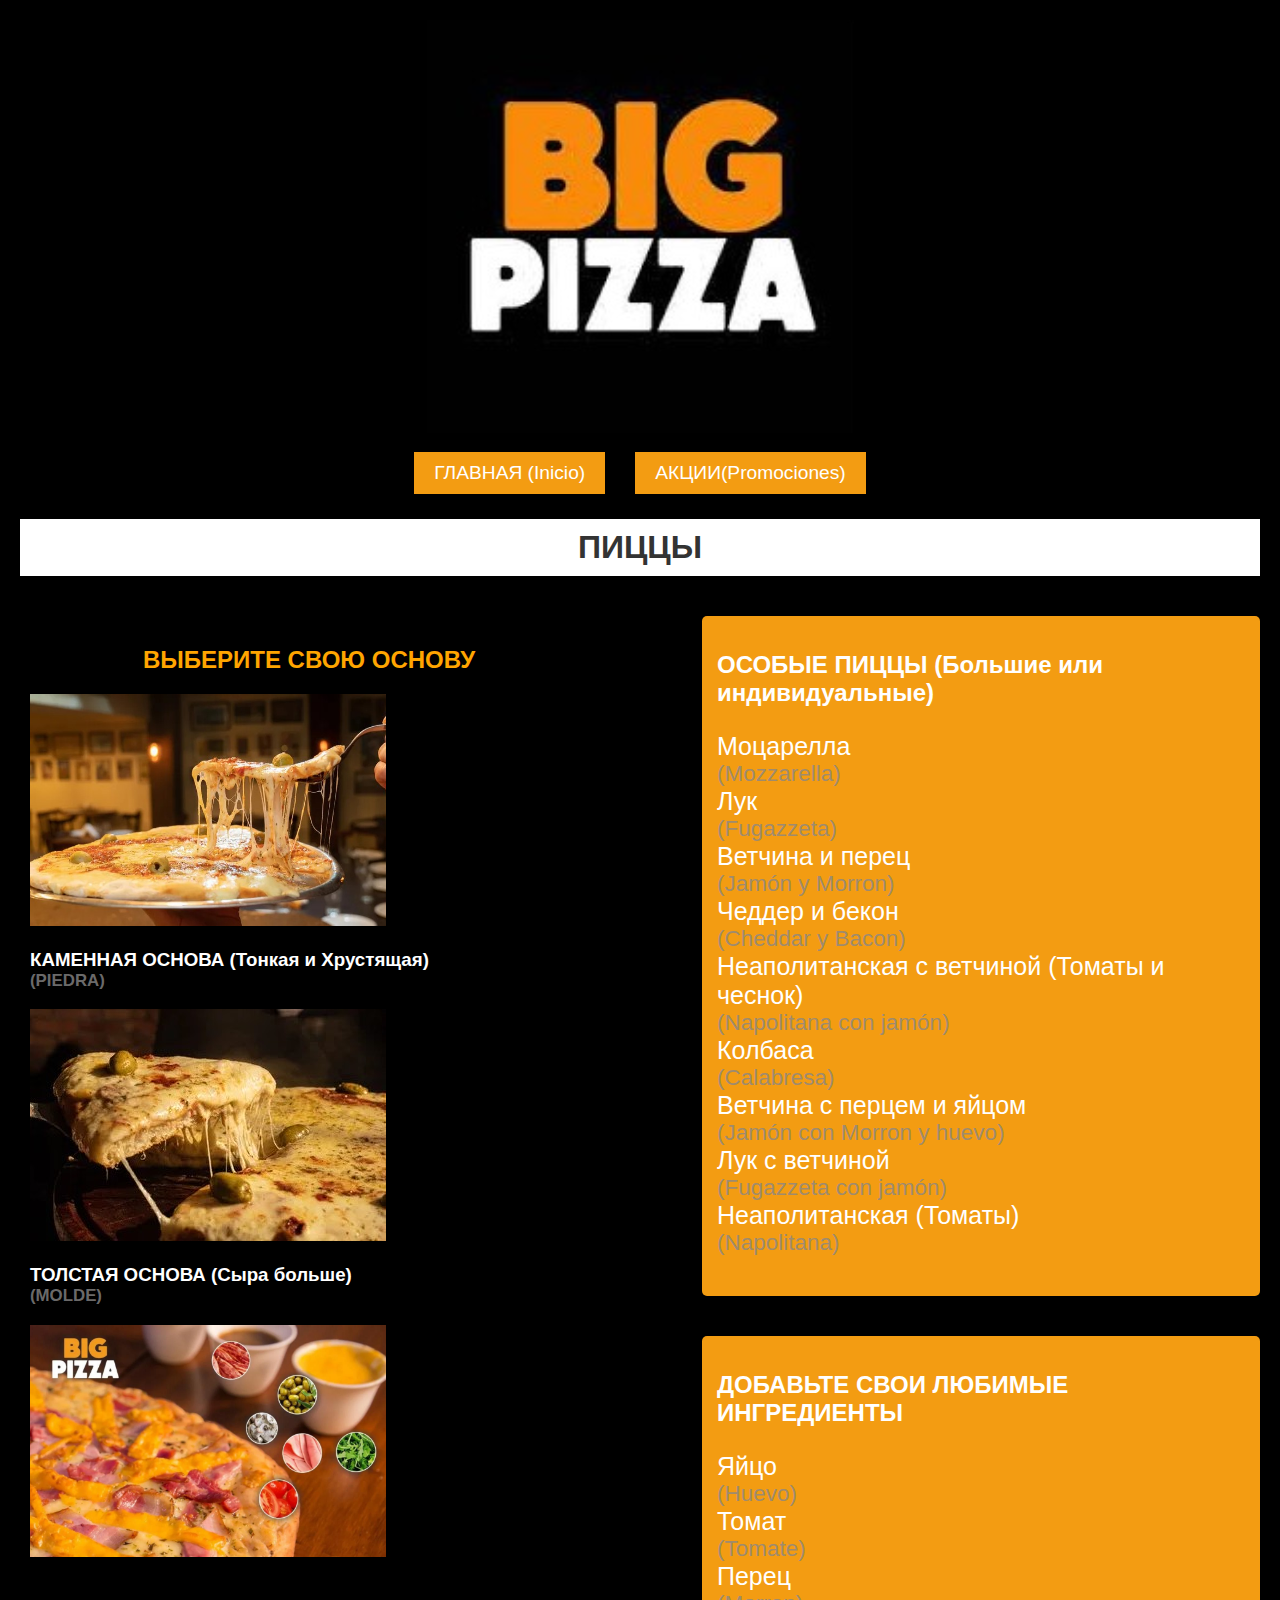
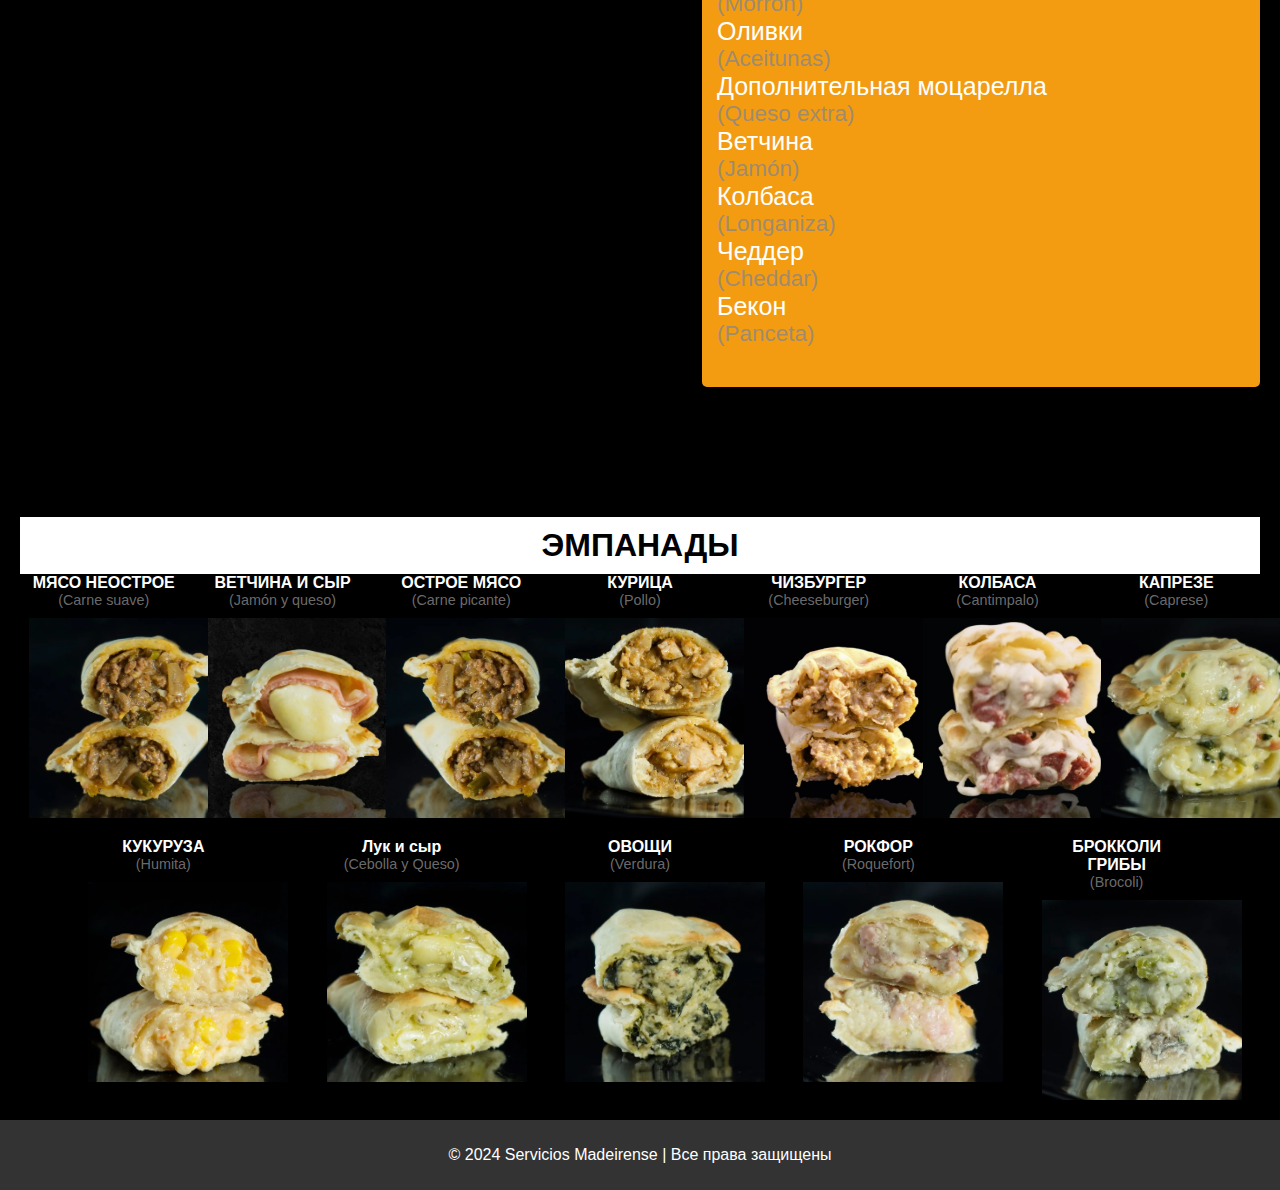
<file: menu-ruso.html>
<!DOCTYPE html>
<html lang="ru">
<head>
    <meta charset="UTF-8">
    <meta name="viewport" content="width=device-width, initial-scale=1.0">
    <title>Меню на русском языке - Большая Пицца</title>
    <link rel="stylesheet" href="menu.css">
    <style>
        .pizza-title {
            background-color: white;
            text-align: center;
            padding: 10px 0;
            font-size: 2em;
            font-weight: bold;
            color: #333;
            width: 100%;
            box-sizing: border-box;
            margin-top: 20px;
        }
        .home-button, .promo-button {
            font-size: 1.2em;
            color: white;
            background-color: #f39c12;
            border: none;
            padding: 10px 20px;
            margin: 5px;
            cursor: pointer;
        }
        .masa-option img {
            width: 356px;
            height: 232px;
            object-fit: cover;
        }
        .translation {
            display: block;
            font-size: 0.9em;
            color: rgba(136, 135, 135, 0.8);
        }
        .empanada-item h4 {
            margin: 0;
        }
        .empanada-item .translation {
            text-align: center;
            margin-bottom: 10px;
        }
        .empanada-item img {
            width: 200px; /* Обеспечивает единообразный размер */
            height: 200px;
            object-fit: cover;
            display: block;
            margin: 0 auto;
        }
        .empanadas-list {
            display: flex;
            flex-wrap: wrap;
            justify-content: space-evenly;
            gap: 20px;
        }
    </style>
</head>
<body>
    <header>
        <div class="logo-container">
            <img src="logo.png" alt="Логотип Большая Пицца" class="logo">
        </div>
        
        <div class="buttons-container">
            <button class="home-button" onclick="window.location.href='index.html'">ГЛАВНАЯ (Inicio)</button>
            <button class="promo-button" onclick="window.location.href='https://jessiquinterot.github.io/mi-proyecto/promociones.html'">АКЦИИ(Promociones)</button>
        </div>

        <div class="pizza-title">ПИЦЦЫ</div>
    </header>

    <div class="menu-section">
        <div class="pizza-section">
            <h2 style="color: orange; text-align: center;">ВЫБЕРИТЕ СВОЮ ОСНОВУ</h2>
            <div class="masa">
                <div class="masa-option">
                    <img src="images/piedra.jpg" alt="Тесто на камне">
                    <h3>КАМЕННАЯ ОСНОВА (Тонкая и Хрустящая) <span class="translation">(PIEDRA)</span></h3>
                </div>
                <div class="masa-option">
                    <img src="images/molde.jpg" alt="Толстое тесто">
                    <h3>ТОЛСТАЯ ОСНОВА (Сыра больше) <span class="translation">(MOLDE)</span></h3>
                </div>
                <div class="masa-option">
                    <img src="images/toppings.jpg">
                </div>
            </div>
        </div>
        <div class="right-side">
            <div class="pizza-specials-section">
                <div class="orange-box">
                    <h2>ОСОБЫЕ ПИЦЦЫ (Большие или индивидуальные) </h2>
                    <ul class="no-bullets" style="font-size: 25px;">
                        <li>Моцарелла <span class="translation">(Mozzarella)</span></li>
                        <li>Лук <span class="translation">(Fugazzeta)</span></li>
                        <li>Ветчина и перец <span class="translation">(Jamón y Morron)</span></li>
                        <li>Чеддер и бекон <span class="translation">(Cheddar y Bacon)</span></li>
                        <li>Неаполитанская с ветчиной (Томаты и чеснок) <span class="translation">(Napolitana con jamón)</span></li>
                        <li>Колбаса <span class="translation">(Calabresa)</span></li>
                        <li>Ветчина с перцем и яйцом <span class="translation">(Jamón con Morron y huevo)</span></li>
                        <li>Лук с ветчиной <span class="translation">(Fugazzeta con jamón)</span></li>
                        <li>Неаполитанская (Томаты) <span class="translation">(Napolitana)</span></li>
                    </ul>
                </div>
            </div>

            <div class="pizza-customize-section">
                <div class="orange-box">
                    <h2>ДОБАВЬТЕ СВОИ ЛЮБИМЫЕ ИНГРЕДИЕНТЫ </h2>
                    <ul class="no-bullets" style="font-size: 25px;">
                        <li>Яйцо <span class="translation">(Huevo)</span></li>
                        <li>Томат <span class="translation">(Tomate)</span></li>
                        <li>Перец <span class="translation">(Morron)</span></li>
                        <li>Оливки <span class="translation">(Aceitunas)</span></li>
                        <li>Дополнительная моцарелла <span class="translation">(Queso extra)</span></li>
                        <li>Ветчина <span class="translation">(Jamón)</span></li>
                        <li>Колбаса <span class="translation">(Longaniza)</span></li>
                        <li>Чеддер <span class="translation">(Cheddar)</span></li>
                        <li>Бекон <span class="translation">(Panceta)</span></li>
                    </ul>
                </div>
            </div>
        </div>
    </div>

    <div class="empanadas-section">
        <div class="section-title" id="empanadas-title">ЭМПАНАДЫ</div>
        <div class="empanadas-list">
            <div class="empanada-item">
                <h4>МЯСО НЕОСТРОЕ</h4>
                <span class="translation">(Carne suave)</span>
                <img src="images/empanada1.jpg" alt="Эмпанада с неострым мясом">
            </div>
            <div class="empanada-item">
                <h4>ВЕТЧИНА И СЫР</h4>
                <span class="translation">(Jamón y queso)</span>
                <img src="images/empanada2.jpg" alt="Эмпанада с ветчиной и сыром">
            </div>
            <div class="empanada-item">
                <h4>ОСТРОЕ МЯСО</h4>
                <span class="translation">(Carne picante)</span>
                <img src="images/empanada3.jpg" alt="Эмпанада с острым мясом">
            </div>
            <div class="empanada-item">
                <h4>КУРИЦА</h4>
                <span class="translation">(Pollo)</span>
                <img src="images/empanada4.jpg" alt="Эмпанада с курицей">
            </div>
            <div class="empanada-item">
                <h4>ЧИЗБУРГЕР</h4>
                <span class="translation">(Cheeseburger)</span>
                <img src="images/empanada5.jpg" alt="Эмпанада с чизбургером">
            </div>
            <div class="empanada-item">
                <h4>КОЛБАСА</h4>
                <span class="translation">(Cantimpalo)</span>
                <img src="images/empanada6.jpg" alt="Эмпанада с колбасой">
            </div>
            <div class="empanada-item">
                <h4>КАПРЕЗЕ</h4>
                <span class="translation">(Caprese)</span>
                <img src="images/empanada7.jpg" alt="Эмпанада Капрезе">
            </div>
            <div class="empanada-item">
                <h4>КУКУРУЗА</h4>
                <span class="translation">(Humita)</span>
                <img src="images/empanada8.jpg" alt="Эмпанада с кукурузой">
            </div>
            <div class="empanada-item">
                <h4>Лук и сыр</h4>
                <span class="translation">(Cebolla y Queso)</span>
                <img src="images/empanada9.jpg" alt="Corn Empanada">
            </div>
            <div class="empanada-item">
                <h4>ОВОЩИ</h4>
                <span class="translation">(Verdura)</span>
                <img src="images/empanada12.jpg" alt="Corn Empanada">
            </div>
            <div class="empanada-item">
                <h4>РОКФОР </h4>
                <span class="translation">(Roquefort)</span>
                <img src="images/empanada11.jpg" alt="Corn Empanada">
            </div>
            <div class="empanada-item">
                <h4>БРОККОЛИ ГРИБЫ</h4>
                <span class="translation">(Brocoli)</span>
                <img src="images/empanada10.jpg" alt="Эмпанада с кукурузой">
            </div>
        </div>
    </div>

    <footer>
        <p>&copy; 2024 Servicios Madeirense | Все права защищены</p>
    </footer>
</body>
</html>
</file>
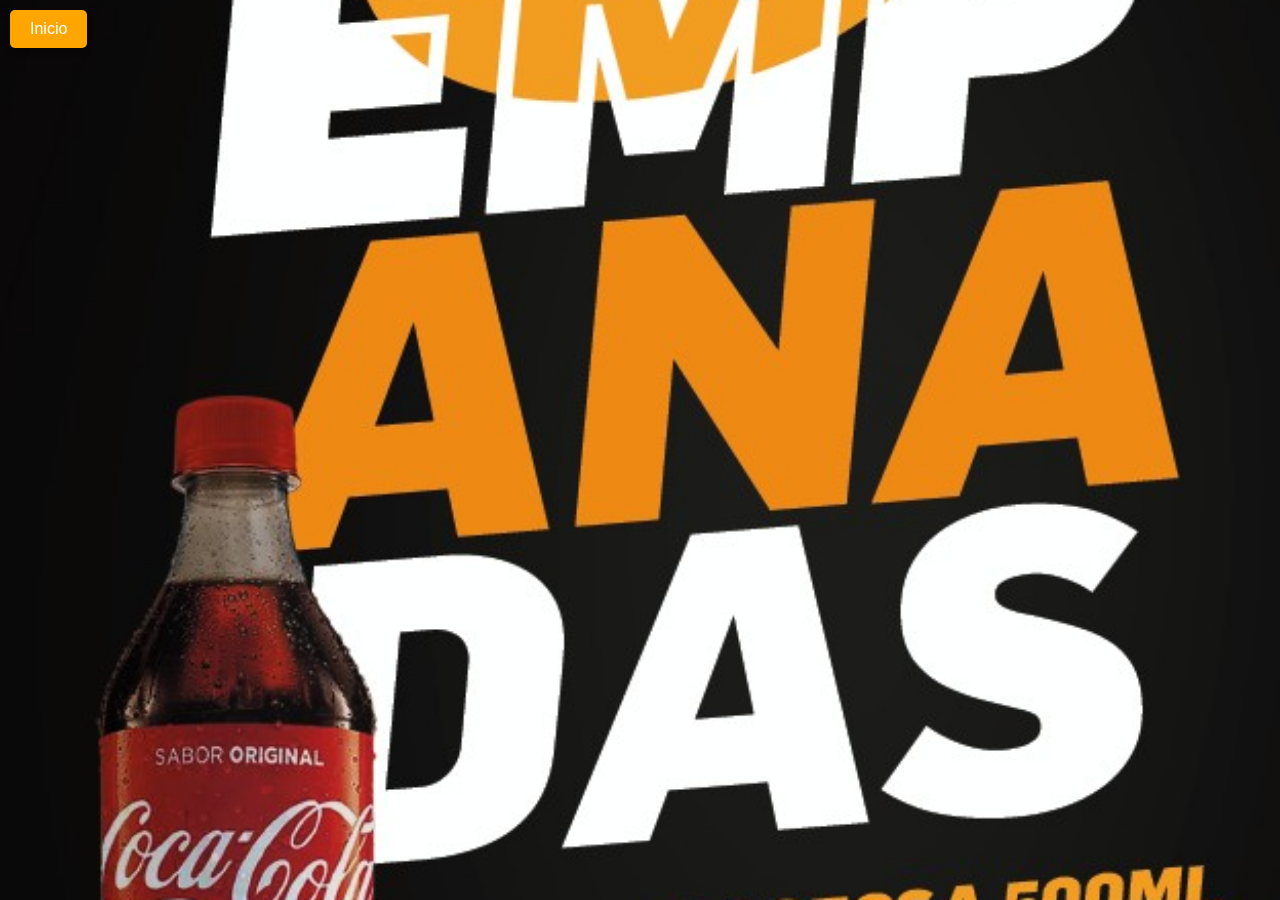
<file: promociones.html>
<!DOCTYPE html>
<html lang="es">
<head>
    <meta charset="UTF-8">
    <meta name="viewport" content="width=device-width, initial-scale=1.0">
    <title>Promociones</title>
    <link rel="stylesheet" href="styles.css">

    <style>
        body {
            font-family: Arial, sans-serif;
            margin: 0;
            padding: 0;
            background-color: #050505;
            height: 100%;
        }

        /* Estilo del botón de inicio, sobre las imágenes */
        .inicio-button {
            position: fixed;
            top: 10px;
            left: 10px;
            background-color: orange;
            color: white;
            border: none;
            padding: 10px 20px;
            font-size: 16px;
            border-radius: 5px;
            cursor: pointer;
            z-index: 1000; /* Hace que el botón esté encima de las imágenes */
            box-shadow: 0px 4px 6px rgba(0, 0, 0, 0.2);
        }

        .inicio-button:hover {
            background-color: #e67e22;
        }

        /* Contenedor de las imágenes de la presentación */
        .slideshow-container {
            position: relative;
            width: 100%;
            height: 100vh; /* Hace que el contenedor ocupe toda la altura de la pantalla */
            overflow: hidden; /* Evita que las imágenes se desborden */
        }

        .slide {
            display: none;
        }

        /* Las imágenes deben ocupar toda la pantalla, sin perder su proporción */
        .promo-image {
            width: 100%;
            height: 100vh;  /* Hace que la imagen ocupe toda la pantalla */
            object-fit: cover;  /* Ajusta la imagen al tamaño del contenedor sin deformarla */
        }
    </style>
</head>
<body>
    <!-- Botón para regresar al inicio -->
    <button class="inicio-button" onclick="window.location.href='index.html'">Inicio</button>

    <!-- Contenedor de la presentación de imágenes -->
    <div class="slideshow-container">
        <div class="slide fade">
            <img src="promo1.jpg" alt="Promoción 1" class="promo-image">
        </div>
        <div class="slide fade">
            <img src="promo2.jpg" alt="Promoción 2" class="promo-image">
        </div>
        <div class="slide fade">
            <img src="promo3.jpg" alt="Promoción 3" class="promo-image">
        </div>
        <div class="slide fade">
            <img src="promo4.jpg" alt="Promoción 4" class="promo-image">
        </div>
    </div>

    <script>
        let slideIndex = 0;

        function showSlides() {
            const slides = document.querySelectorAll(".slide");
            slides.forEach(slide => (slide.style.display = "none"));
            slideIndex++;
            if (slideIndex > slides.length) slideIndex = 1;
            slides[slideIndex - 1].style.display = "block";
            setTimeout(showSlides, 4000); // Cambiar cada 4 segundos
        }
        showSlides();
    </script>
</body>
</html>
</file>
<file: styles.css>
/* Fondo de la página */
body {
    background-color: black; /* Fondo negro */
    color: white; /* Color del texto blanco para mejor contraste */
    font-family: Arial, sans-serif; /* Fuente predeterminada */
    margin: 0;
    padding: 0;
    display: flex;
    justify-content: center;
    align-items: center; /* Alineación centralizada tanto vertical como horizontal */
    height: 100vh; /* Altura completa de la ventana */
    text-align: center; /* Centra el contenido de la página */
    flex-direction: column; /* Organiza todo en una columna */
}

/* Contenedor principal para centrar el contenido */
.main-container {
    display: flex;
    flex-direction: column; /* Elementos en columna */
    align-items: center; /* Centra horizontalmente */
    padding-top: 20px; /* Espacio desde la parte superior */
    width: 100%; /* Asegura que ocupe todo el ancho */
    max-width: 900px; /* Máximo ancho para que no se estire demasiado */
}

/* Estilos para el logo */
.logo-container {
    margin-bottom: 20px; /* Espacio debajo del logo */
}

.logo {
    width: 150px; /* Tamaño del logo (ajústalo según prefieras) */
    height: auto;
}

/* Contenedor de los botones */
.button-container {
    display: flex;
    flex-direction: column; /* Coloca los botones uno encima del otro */
    gap: 20px; /* Espacio entre los botones */
    margin-bottom: 20px;
}

/* Estilos para los botones de promociones y menús */
.promo-button, .menu-button {
    background-color: orange; /* Color de fondo naranja */
    color: white; /* Texto en negro */
    border: none;
    padding: 15px 30px;
    font-size: 18px;
    cursor: pointer;
    border-radius: 5px;
    width: 200px; /* Ancho fijo para todos los botones */
    transition: background-color 0.3s;
}

/* Cambio de color al pasar el ratón por encima de los botones */
.promo-button:hover, .menu-button:hover {
    background-color: darkorange; /* Naranja oscuro al hacer hover */
}

/* Secciones del menú en columna */
.menu-section {
    display: flex;
    flex-direction: column;
    gap: 30px; /* Espaciado entre las secciones */
    width: 100%;
    margin-bottom: 20px;
}

/* Sección de pizzas */
.pizza-section, .empanadas-section {
    margin-bottom: 20px; /* Espacio entre las secciones */
}

/* Personaliza tu pizza */
.masa {
    display: flex;
    flex-direction: column; /* Cambia la dirección a columna */
    gap: 20px; /* Espacio entre las opciones */
    align-items: center; /* Centra las opciones */
}

/* Estilo de cada opción de masa */
.masa-option {
    text-align: center;
    width: 80%; /* Ancho relativo */
}

.masa-option img {
    width: 100%; /* Ajusta el tamaño de las imágenes */
    height: auto;
}

/* Empanadas */
.empanadas-list {
    display: flex;
    flex-wrap: wrap;
    gap: 20px;
    justify-content: center; /* Centra las empanadas */
}

.empanada-item {
    text-align: center;
    width: 150px;
}

.empanada-item img {
    width: 100%;
    height: auto;
}

/* Eliminar guiones en la lista de ingredientes */
.no-bullets {
    list-style-type: none; /* Elimina los puntos o guiones */
    padding-left: 0; /* Elimina el padding izquierdo */
}

/* Footer */
footer {
    text-align: center;
    margin-top: 40px;
    padding: 10px;
    background-color: #222;
    color: white;
}
</file>
<file: menu.css>
/* Fondo negro para toda la página */
body {
    margin: 0;
    font-family: Arial, sans-serif;
    background-color: black;  /* Fondo negro */
    color: white;             /* Letras blancas */
}

/* Encabezado */
header {
    display: flex;
    flex-direction: column;
    align-items: center;
    background-color: black;
    padding: 20px;
}

.logo-container {
    margin-bottom: 10px;
}

.buttons-container {
    display: flex;
    justify-content: center;
    gap: 20px;
}

button {
    padding: 10px 20px;
    font-size: 16px;
    background-color: #f39c12;
    border: none;
    cursor: pointer;
    transition: background-color 0.3s ease;
}

button:hover {
    background-color: #e67e22;
}

/* Sección del menú */
.menu-section {
    display: flex;
    justify-content: space-between;
    padding: 20px;
}

/* Títulos con fondo blanco y texto negro */
.section-title {
    text-align: center;
    background-color: white;
    color: black;
    padding: 10px 0;
    width: 100%;
    margin-top: 10px;
    font-weight: bold;
    font-size: 32px;
}

/* Sección Pizzas */
.pizza-section {
    width: 45%;
    padding: 10px;
}

.pizza-section h1 {
    text-align: center;
}

/* Sección de Pizzas Especiales y Personaliza tu Pizza */
.right-side {
    display: flex;
    flex-direction: column;
    width: 45%;
    justify-content: space-between;
}

/* Cuadro naranja para las secciones */
.orange-box {
    background-color: #f39c12;
    padding: 15px;
    border-radius: 5px;
    margin-bottom: 20px;
}

.pizza-specials-section, .pizza-customize-section {
    margin-bottom: 20px;
}

.pizza-specials-section ul, .pizza-customize-section ul {
    list-style-type: none;
    padding: 0;
}

/* Sección de empanadas */
.empanadas-section {
    margin-top: 40px;
    padding: 20px;
}

.empanadas-list {
    display: flex;
    flex-wrap: wrap;
    gap: 20px;
    justify-content: center; /* Centra las empanadas */
}

.empanada-item {
    text-align: center;
    width: 150px;
}

.empanada-item img {
    width: 150px; /* Tamaño pequeño uniforme */
    height: 150px; /* Tamaño pequeño uniforme */
}

/* Estilo del pie de página */
footer {
    text-align: center;
    padding: 10px;
    background-color: #333;
    color: white;
}
</file>
